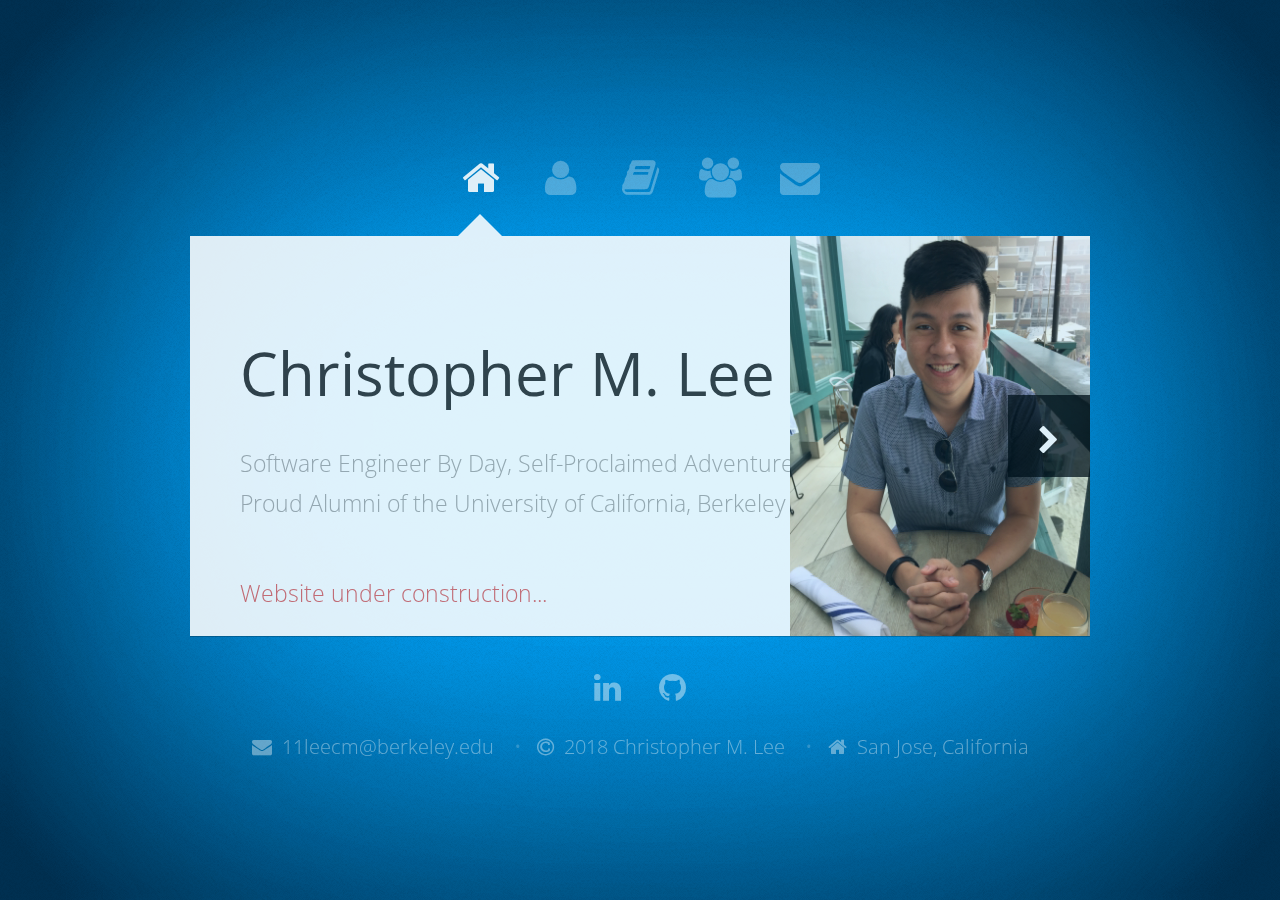
<file: index.html>
<!DOCTYPE html>
<!--
	Personal Website: http://www.chrismlee.com
	File: index.html
-->
<html>
	<head>
		<title>Christopher M. Lee</title>
		<meta charset="utf-8" />
		<meta name="viewport" content="width=device-width, initial-scale=1" />
		<link rel="shortcut icon" href="images/favicon.png">
		
		<link rel="stylesheet" href="assets/css/font-awesome.min.css" type="text/css" />
		<link rel="stylesheet" href="http://fonts.googleapis.com/css?family=Open+Sans+Condensed:300,300italic,700" type="text/css" />
		<link rel="stylesheet" href="assets/css/main.css" type="text/css" />
		<noscript><link rel="stylesheet" href="assets/css/noscript.css" type="text/css" /></noscript>
		
		<!--[if lt9 IE 8]>
			<script src="assets/js/ie/html5shiv.js"></script>
			<script src="assets/js/ie/respond.min.js"></script>
			<link rel="stylesheet" href="assets/css/ie8.css" />
		<![endif]-->
	</head>
	<body>
		<div id="wrapper">
			<nav id="nav">
				<a href="#home" class="icon fa-home active"><span>Home</span></a>
				<a href="#aboutme" class="icon fa-user"><span>About Me</span></a>
				<a href="#resume" class="icon fa-book"><span>Resume</span></a>
				<a href="#greatpeople" class="icon fa-users"><span>Great People</span></a>
				<a href="#contact" class="icon fa-envelope"><span>Contact</span></a>
			</nav>

			<div id="main">
				<article id="home" class="panel">
					<header>
						<h1>Christopher M. Lee</h1>
						<p id="home_p1">Software Engineer By Day, Self-Proclaimed Adventurer By Night</p>
						<p id="home_p2">Proud Alumni of the University of California, Berkeley '15</p>
						<p id="home_p3" class="red">Website under construction...</p>
					</header>
					<a href="#aboutme" class="jumplink pic">
						<span class="arrow icon fa-chevron-right"><span>About Me</span></span>
						<img src="images/me03.jpg" alt="" />
					</a>
				</article>
				<article id="aboutme" class="panel">
					<header>	
						<h2>About Me</h2>
					</header>
					<div class="row">
						<div class="8u 12u$(mobile) aboutme_bio">
							<div class="aboutme_bio_item">
								<img src="images/me02.jpg" alt="" class="aboutme_bio_image"/>
								<p class="aboutme_bio_content">
									I am a 24-year-old software engineer passionate about design, simplicity, and 
									education. I am currently working as a Software Engineer on the Product 
									Development Team at Naehas, a private company based in Palo Alto, California. 
									I recently graduated from the University of California, Berkeley (Go Bears!) 
									with a Bachelor of Science in Electrical Engineering and Computer Sciences 
									and a minor in Music.
								</p>
							</div>
						</div>
						<div class="4u 12u$(mobile) aboutme_info">
							<div class="aboutme_info_item">
								<h3 class="aboutme_info_header" id="aboutme_info_header_1">I am from</h3>
								<h3 class="aboutme_info_content">Laguna Niguel, California</h3>
							</div>
							<div class="aboutme_info_item">
								<h3 class="aboutme_info_header" id="aboutme_info_header_2">I studied at</h3>
								<h3 class="aboutme_info_content">U.C. Berkeley</h3>
							</div>
							<div class="aboutme_info_item">
								<h3 class="aboutme_info_header" id="aboutme_info_header_3">I work at</h3>
								<h3 class="aboutme_info_content">Naehas</h3>
							</div>
							<div class="aboutme_info_item">
								<h3 class="aboutme_info_header" id="aboutme_info_header_4">I live in</h3>
								<h3 class="aboutme_info_content">San Jose, California</h3>
							</div>
						</div>
					</div>
				</article>
				<article id="resume" class="panel">
					<header>
						<h2>Resume</h2>
					</header>
					<p>You can download a PDF version of my resume <a href="documents/resume2018.pdf">here</a>!</p>
				</article>
				<article id="greatpeople" class="panel">
					<header>
						<h2>Great People</h2>
					</header>
					<p>Thanks to all these great people who've helped me along the way. You all mean more to me than words can express.</p>
					<ul class="greatpeople_list">
						<li class="greatpeople_item">
							<span class="greatpeople_name" id="mom">Mom </span>
							<span class="greatpeople_content">for the unconditional love and support</span>
						</li>
						<li class="greatpeople_item">
							<span class="greatpeople_name" id="dad">Dad </span>
							<span class="greatpeople_content">for always being my number one role model</span>
						</li>
						<li class="greatpeople_item">
							<span class="greatpeople_name" id="brandon_l">Brandon L.</span>
							<span class="greatpeople_content">for reminding me to have fun with every single day</span>
						</li>
						<li class="greatpeople_item">
							<span class="greatpeople_name" id="sandy_t">Sandy T.</span>
							<span class="greatpeople_content">for continually aspiring me to become the best man I can be</span>
						</li>
						<li class="greatpeople_item">
							<span class="greatpeople_name" id="kazu_s">Kazu S. </span>
							<span class="greatpeople_content">for always looking out for me despite the situations</span>
						</li>
						<li class="greatpeople_item">
							<span class="greatpeople_name" id="vincent_t">Vincent T. </span>
							<span class="greatpeople_content">for always being down to chill and enjoy life</span>
						</li>
						<li class="greatpeople_item">
							<span class="greatpeople_name" id="grady_t">Grady T. </span>
							<span class="greatpeople_content">for struggling together and surviving through our college years</span>
						</li>
						<li class="greatpeople_item">
							<span class="greatpeople_name" id="christian_c">Daniel H. </span>
							<span class="greatpeople_content">for reminding me to do with I love and love what I do</span>
						</li>
					</ul>
				</article>
				<article id="contact" class="panel">
					<header>
						<h2>Contact Me</h2>
					</header>
					<p>Feel free to reach me through email, social media, or quickly send a message below!</p>
					<form action="" id="contact_form">
						<div>
							<div class="row">
								<div class="6u 12u$(mobile)">
									<label class=label-form" for="name">Name *</label>
									<input type="text" name="name" placeholder="Enter your name" id="contact_name" />
									<label class="contact_error" for="name" id="contact_name_error">Please enter your name.</label>
								</div>
								<div class="6u$ 12u$(mobile)">
									<label class=label-form" for="email">Email *</label>
									<input type="text" name="email" placeholder="Enter your email address" id="contact_email" />
									<label class="contact_error" for="email" id="contact_email_error">Please enter your email address.</label>
								</div>
								<div class="12u$">
									<label class=label-form" for="subject">Subject *</label>
									<input type="text" name="subject" placeholder="Enter the subject" id="contact_subject" />
									<label class="contact_error" for="subject" id="contact_subject_error">Please enter the subject.</label>
								</div>
								<div class="12u$">
									<label class=label-form" for="message">Message *</label>
									<textarea name="message" placeholder="Enter your message" rows="8" id="contact_message"></textarea>
									<label class="contact_error" for="message" id="contact_message_error">Please enter your message.</label>
								</div>
								<div class="12u$">
									<input type="submit" name="submit" value="Send Message" id="contact_submit" />
								</div>
							</div>
						</div>
					</form>
				</article>
				<article id="contact_submit_success" class="panel">
					<header>
						<h2>Success!</h2>
					</header>
					<p>Thanks, your message has been sent successfully! We will be in touch soon.</p>
					<a href="#home" class="jumplink" id="contact_submit_success_return">
						<input type="button" value="Return to Home Page" />
					</a>
				</article>
				<article id="contact_submit_failure" class="panel">
					<header>
						<h2>Failure!</h2>
					</header>
					<p>Sorry, your message has failed to send! Please check your input fields, or try again later.</p>
					<a href="#contact" class="jumplink" id="contact_submit_failure_return">
						<input type="button" value="Return to Contact Form" />
					</a>
				</article>
			</div>

			<div id="footer">
				<nav id="social_media_nav">
					<a href="https://www.linkedin.com/in/11leecm" class="icon fa-linkedin"><span>LinkedIn</span></a>
					<a href="https://github.com/11leecm" class="icon fa-github"><span>Github</span></a>
				</nav>
				<ul id="copyright">
					<li><span class="icon fa-envelope"></span> 11leecm@berkeley.edu</li>
					<li><span class="icon fa-copyright"></span> 2018 Christopher M. Lee</li>
					<li><span class="icon fa-home"></span> San Jose, California</li>
				</ul>
			</div>
		</div>

		<!-- Scripts -->
		<script src="assets/js/jquery-1.11.3.min.js"></script>
		<script src="assets/js/skel.min.js"></script>
		<script src="assets/js/skel-viewport.min.js"></script>
		<script src="assets/js/util.js"></script>
		<script src="assets/js/main.js"></script>
	</body>
</html>
</file>
<file: assets/css/noscript.css>
/*
	Personal Website: http://www.chrismlee.com
	File: assets/css/noscript.css
*/

/* Wrapper */

	#wrapper {
		opacity: 1.0;
	}

/* Nav */

	#nav {
		margin-top: 4em;
	}

		#nav a {
			opacity: 1.0;
		}

			#nav a:before, #nav a:after {
				display: none;
			}

			#nav a span {
				top: 0;
				opacity: 1.0;
			}

				#nav a span:after {
					display: none;
				}

/* Panels */

	#main {
		background: none;
		box-shadow: none;
	}

	.panel {
		position: relative;
		background: #ffffff;
		box-shadow: 0px 1px 0px 0px rgba(0, 0, 0, 0.25);
	}
</file>
<file: assets/css/ie8.css>
/*
	Personal Website: http://www.chrismlee.com
	File: assets/css/ie8.css
*/

/* Basic */

	body {
		background-image: url("images/bg.jpg");
		background-size: cover;
		-ms-behavior: url("assets/js/ie/backgroundsize.min.htc");
	}

/* Section/Article */

	section > .last-child, section.last-child, article > .last-child, article.last-child {
		margin-bottom: 0;
	}

/* Nav */

	#nav a span {
		display: none !important;
	}

	#nav a:before {
		font-size: 1.75em;
	}
</file>
<file: assets/css/main.css>
/*
	Personal Website: http://www.chrismlee.com
	File: assets/css/main.css
*/

/* Reset */

	html, body, div, span, applet, object, iframe, h1, h2, h3, h4, h5, h6, p, blockquote, pre, a, abbr, acronym, address, big, cite, code, del, dfn, em, img, ins, kbd, q, s, samp, small, strike, strong, sub, sup, tt, var, b, u, i, center, dl, dt, dd, ol, ul, li, fieldset, form, label, legend, table, caption, tbody, tfoot, thead, tr, th, td, article, aside, canvas, details, embed, figure, figcaption, footer, header, hgroup, menu, nav, output, ruby, section, summary, time, mark, audio, video {
		margin: 0;
		padding: 0;
		border: 0;
		font-size: 100%;
		font: inherit;
		vertical-align: baseline;
	}

	article, aside, details, figcaption, figure, footer, header, hgroup, menu, nav, section {
		display: block;
	}

	body {
		line-height: 1;
	}

	ol, ul {
		list-style: none;
	}

	blockquote, q {
		quotes: none;
	}

	blockquote:before, blockquote:after, q:before, q:after {
		content: '';
		content: none;
	}

	table {
		border-collapse: collapse;
		border-spacing: 0;
	}

	body {
		-webkit-text-size-adjust: none;
	}

/* Box Model */

	*, *:before, *:after {
		-moz-box-sizing: border-box;
		-webkit-box-sizing: border-box;
		box-sizing: border-box;
	}

/* Grid */

	.row {
		border-bottom: solid 1px transparent;
		-moz-box-sizing: border-box;
		-webkit-box-sizing: border-box;
		box-sizing: border-box;
	}

	.row > * {
		float: left;
		-moz-box-sizing: border-box;
		-webkit-box-sizing: border-box;
		box-sizing: border-box;
	}

	.row:after, .row:before {
		content: '';
		display: block;
		clear: both;
		height: 0;
	}

	.row.uniform > * > :first-child {
		margin-top: 0;
	}

	.row.uniform > * > :last-child {
		margin-bottom: 0;
	}

	.row.\30 \25 > * {
		padding: 0 0 0 0px;
	}

	.row.\30 \25 {
		margin: 0 0 -1px 0px;
	}

	.row.uniform.\30 \25 > * {
		padding: 0px 0 0 0px;
	}

	.row.uniform.\30 \25 {
		margin: 0px 0 -1px 0px;
	}

	.row > * {
		padding: 0 0 0 40px;
	}

	.row {
		margin: 0 0 -1px -40px;
	}

	.row.uniform > * {
		padding: 40px 0 0 40px;
	}

	.row.uniform {
		margin: -40px 0 -1px -40px;
	}

	.row.\32 00\25 > * {
		padding: 0 0 0 80px;
	}

	.row.\32 00\25 {
		margin: 0 0 -1px -80px;
	}

	.row.uniform.\32 00\25 > * {
		padding: 80px 0 0 80px;
	}

	.row.uniform.\32 00\25 {
		margin: -80px 0 -1px -80px;
	}

	.row.\31 50\25 > * {
		padding: 0 0 0 60px;
	}

	.row.\31 50\25 {
		margin: 0 0 -1px -60px;
	}

	.row.uniform.\31 50\25 > * {
		padding: 60px 0 0 60px;
	}

	.row.uniform.\31 50\25 {
		margin: -60px 0 -1px -60px;
	}

	.row.\35 0\25 > * {
		padding: 0 0 0 20px;
	}

	.row.\35 0\25 {
		margin: 0 0 -1px -20px;
	}

	.row.uniform.\35 0\25 > * {
		padding: 20px 0 0 20px;
	}

	.row.uniform.\35 0\25 {
		margin: -20px 0 -1px -20px;
	}

	.row.\32 5\25 > * {
		padding: 0 0 0 10px;
	}

	.row.\32 5\25 {
		margin: 0 0 -1px -10px;
	}

	.row.uniform.\32 5\25 > * {
		padding: 10px 0 0 10px;
	}

	.row.uniform.\32 5\25 {
		margin: -10px 0 -1px -10px;
	}

	.\31 2u, .\31 2u\24 {
		width: 100%;
		clear: none;
		margin-left: 0;
	}

	.\31 1u, .\31 1u\24 {
		width: 91.6666666667%;
		clear: none;
		margin-left: 0;
	}

	.\31 0u, .\31 0u\24 {
		width: 83.3333333333%;
		clear: none;
		margin-left: 0;
	}

	.\39 u, .\39 u\24 {
		width: 75%;
		clear: none;
		margin-left: 0;
	}

	.\38 u, .\38 u\24 {
		width: 66.6666666667%;
		clear: none;
		margin-left: 0;
	}

	.\37 u, .\37 u\24 {
		width: 58.3333333333%;
		clear: none;
		margin-left: 0;
	}

	.\36 u, .\36 u\24 {
		width: 50%;
		clear: none;
		margin-left: 0;
	}

	.\35 u, .\35 u\24 {
		width: 41.6666666667%;
		clear: none;
		margin-left: 0;
	}

	.\34 u, .\34 u\24 {
		width: 33.3333333333%;
		clear: none;
		margin-left: 0;
	}

	.\33 u, .\33 u\24 {
		width: 25%;
		clear: none;
		margin-left: 0;
	}

	.\32 u, .\32 u\24 {
		width: 16.6666666667%;
		clear: none;
		margin-left: 0;
	}

	.\31 u, .\31 u\24 {
		width: 8.3333333333%;
		clear: none;
		margin-left: 0;
	}

	.\31 2u\24 + *,
	.\31 1u\24 + *,
	.\31 0u\24 + *,
	.\39 u\24 + *,
	.\38 u\24 + *,
	.\37 u\24 + *,
	.\36 u\24 + *,
	.\35 u\24 + *,
	.\34 u\24 + *,
	.\33 u\24 + *,
	.\32 u\24 + *,
	.\31 u\24 + * {
		clear: left;
	}

	.\-11u {
		margin-left: 91.66667%;
	}

	.\-10u {
		margin-left: 83.33333%;
	}

	.\-9u {
		margin-left: 75%;
	}

	.\-8u {
		margin-left: 66.66667%;
	}

	.\-7u {
		margin-left: 58.33333%;
	}

	.\-6u {
		margin-left: 50%;
	}

	.\-5u {
		margin-left: 41.66667%;
	}

	.\-4u {
		margin-left: 33.33333%;
	}

	.\-3u {
		margin-left: 25%;
	}

	.\-2u {
		margin-left: 16.66667%;
	}

	.\-1u {
		margin-left: 8.33333%;
	}

	@media screen and (min-width: 737px) {

		.row > * {
			padding: 25px 0 0 25px;
		}
		
		.row.no_space > * {
			padding: 0;
		}

		.row {
			margin: -25px 0 -1px -25px;
		}
		
		.row.no_space {
			margin: 0 0 -1px 0;
		}

		.row.uniform > * {
			padding: 25px 0 0 25px;
		}

		.row.uniform {
			margin: -25px 0 -1px -25px;
		}

		.row.\32 00\25 > * {
			padding: 50px 0 0 50px;
		}

		.row.\32 00\25 {
			margin: -50px 0 -1px -50px;
		}

		.row.uniform.\32 00\25 > * {
			padding: 50px 0 0 50px;
		}

		.row.uniform.\32 00\25 {
			margin: -50px 0 -1px -50px;
		}

		.row.\31 50\25 > * {
			padding: 37.5px 0 0 37.5px;
		}

		.row.\31 50\25 {
			margin: -37.5px 0 -1px -37.5px;
		}

		.row.uniform.\31 50\25 > * {
			padding: 37.5px 0 0 37.5px;
		}

		.row.uniform.\31 50\25 {
			margin: -37.5px 0 -1px -37.5px;
		}

		.row.\35 0\25 > * {
			padding: 12.5px 0 0 12.5px;
		}

		.row.\35 0\25 {
			margin: -12.5px 0 -1px -12.5px;
		}

		.row.uniform.\35 0\25 > * {
			padding: 12.5px 0 0 12.5px;
		}

		.row.uniform.\35 0\25 {
			margin: -12.5px 0 -1px -12.5px;
		}

		.row.\32 5\25 > * {
			padding: 6.25px 0 0 6.25px;
		}

		.row.\32 5\25 {
			margin: -6.25px 0 -1px -6.25px;
		}

		.row.uniform.\32 5\25 > * {
			padding: 6.25px 0 0 6.25px;
		}

		.row.uniform.\32 5\25 {
			margin: -6.25px 0 -1px -6.25px;
		}

		.\31 2u\28desktop\29, .\31 2u\24\28desktop\29 {
			width: 100%;
			clear: none;
			margin-left: 0;
		}

		.\31 1u\28desktop\29, .\31 1u\24\28desktop\29 {
			width: 91.6666666667%;
			clear: none;
			margin-left: 0;
		}

		.\31 0u\28desktop\29, .\31 0u\24\28desktop\29 {
			width: 83.3333333333%;
			clear: none;
			margin-left: 0;
		}

		.\39 u\28desktop\29, .\39 u\24\28desktop\29 {
			width: 75%;
			clear: none;
			margin-left: 0;
		}

		.\38 u\28desktop\29, .\38 u\24\28desktop\29 {
			width: 66.6666666667%;
			clear: none;
			margin-left: 0;
		}

		.\37 u\28desktop\29, .\37 u\24\28desktop\29 {
			width: 58.3333333333%;
			clear: none;
			margin-left: 0;
		}

		.\36 u\28desktop\29, .\36 u\24\28desktop\29 {
			width: 50%;
			clear: none;
			margin-left: 0;
		}

		.\35 u\28desktop\29, .\35 u\24\28desktop\29 {
			width: 41.6666666667%;
			clear: none;
			margin-left: 0;
		}

		.\34 u\28desktop\29, .\34 u\24\28desktop\29 {
			width: 33.3333333333%;
			clear: none;
			margin-left: 0;
		}

		.\33 u\28desktop\29, .\33 u\24\28desktop\29 {
			width: 25%;
			clear: none;
			margin-left: 0;
		}

		.\32 u\28desktop\29, .\32 u\24\28desktop\29 {
			width: 16.6666666667%;
			clear: none;
			margin-left: 0;
		}

		.\31 u\28desktop\29, .\31 u\24\28desktop\29 {
			width: 8.3333333333%;
			clear: none;
			margin-left: 0;
		}

		.\31 2u\24\28desktop\29 + *,
		.\31 1u\24\28desktop\29 + *,
		.\31 0u\24\28desktop\29 + *,
		.\39 u\24\28desktop\29 + *,
		.\38 u\24\28desktop\29 + *,
		.\37 u\24\28desktop\29 + *,
		.\36 u\24\28desktop\29 + *,
		.\35 u\24\28desktop\29 + *,
		.\34 u\24\28desktop\29 + *,
		.\33 u\24\28desktop\29 + *,
		.\32 u\24\28desktop\29 + *,
		.\31 u\24\28desktop\29 + * {
			clear: left;
		}

		.\-11u\28desktop\29 {
			margin-left: 91.66667%;
		}

		.\-10u\28desktop\29 {
			margin-left: 83.33333%;
		}

		.\-9u\28desktop\29 {
			margin-left: 75%;
		}

		.\-8u\28desktop\29 {
			margin-left: 66.66667%;
		}

		.\-7u\28desktop\29 {
			margin-left: 58.33333%;
		}

		.\-6u\28desktop\29 {
			margin-left: 50%;
		}

		.\-5u\28desktop\29 {
			margin-left: 41.66667%;
		}

		.\-4u\28desktop\29 {
			margin-left: 33.33333%;
		}

		.\-3u\28desktop\29 {
			margin-left: 25%;
		}

		.\-2u\28desktop\29 {
			margin-left: 16.66667%;
		}

		.\-1u\28desktop\29 {
			margin-left: 8.33333%;
		}

	}

	@media screen and (max-width: 736px) {

		.row > * {
			padding: 15px 0 0 15px;
		}
		
		.row.no_space > * {
			padding: 0;
		}
		
		.row {
			margin: -15px 0 -1px -15px;
		}
		
		.row.no_space {
			margin: 0 0 -1px 0;
		}

		.row.uniform > * {
			padding: 15px 0 0 15px;
		}

		.row.uniform {
			margin: -15px 0 -1px -15px;
		}

		.row.\32 00\25 > * {
			padding: 30px 0 0 30px;
		}

		.row.\32 00\25 {
			margin: -30px 0 -1px -30px;
		}

		.row.uniform.\32 00\25 > * {
			padding: 30px 0 0 30px;
		}

		.row.uniform.\32 00\25 {
			margin: -30px 0 -1px -30px;
		}

		.row.\31 50\25 > * {
			padding: 22.5px 0 0 22.5px;
		}

		.row.\31 50\25 {
			margin: -22.5px 0 -1px -22.5px;
		}

		.row.uniform.\31 50\25 > * {
			padding: 22.5px 0 0 22.5px;
		}

		.row.uniform.\31 50\25 {
			margin: -22.5px 0 -1px -22.5px;
		}

		.row.\35 0\25 > * {
			padding: 7.5px 0 0 7.5px;
		}

		.row.\35 0\25 {
			margin: -7.5px 0 -1px -7.5px;
		}

		.row.uniform.\35 0\25 > * {
			padding: 7.5px 0 0 7.5px;
		}

		.row.uniform.\35 0\25 {
			margin: -7.5px 0 -1px -7.5px;
		}

		.row.\32 5\25 > * {
			padding: 3.75px 0 0 3.75px;
		}

		.row.\32 5\25 {
			margin: -3.75px 0 -1px -3.75px;
		}

		.row.uniform.\32 5\25 > * {
			padding: 3.75px 0 0 3.75px;
		}

		.row.uniform.\32 5\25 {
			margin: -3.75px 0 -1px -3.75px;
		}

		.\31 2u\28mobile\29, .\31 2u\24\28mobile\29 {
			width: 100%;
			clear: none;
			margin-left: 0;
		}

		.\31 1u\28mobile\29, .\31 1u\24\28mobile\29 {
			width: 91.6666666667%;
			clear: none;
			margin-left: 0;
		}

		.\31 0u\28mobile\29, .\31 0u\24\28mobile\29 {
			width: 83.3333333333%;
			clear: none;
			margin-left: 0;
		}

		.\39 u\28mobile\29, .\39 u\24\28mobile\29 {
			width: 75%;
			clear: none;
			margin-left: 0;
		}

		.\38 u\28mobile\29, .\38 u\24\28mobile\29 {
			width: 66.6666666667%;
			clear: none;
			margin-left: 0;
		}

		.\37 u\28mobile\29, .\37 u\24\28mobile\29 {
			width: 58.3333333333%;
			clear: none;
			margin-left: 0;
		}

		.\36 u\28mobile\29, .\36 u\24\28mobile\29 {
			width: 50%;
			clear: none;
			margin-left: 0;
		}

		.\35 u\28mobile\29, .\35 u\24\28mobile\29 {
			width: 41.6666666667%;
			clear: none;
			margin-left: 0;
		}

		.\34 u\28mobile\29, .\34 u\24\28mobile\29 {
			width: 33.3333333333%;
			clear: none;
			margin-left: 0;
		}

		.\33 u\28mobile\29, .\33 u\24\28mobile\29 {
			width: 25%;
			clear: none;
			margin-left: 0;
		}

		.\32 u\28mobile\29, .\32 u\24\28mobile\29 {
			width: 16.6666666667%;
			clear: none;
			margin-left: 0;
		}

		.\31 u\28mobile\29, .\31 u\24\28mobile\29 {
			width: 8.3333333333%;
			clear: none;
			margin-left: 0;
		}

		.\31 2u\24\28mobile\29 + *,
		.\31 1u\24\28mobile\29 + *,
		.\31 0u\24\28mobile\29 + *,
		.\39 u\24\28mobile\29 + *,
		.\38 u\24\28mobile\29 + *,
		.\37 u\24\28mobile\29 + *,
		.\36 u\24\28mobile\29 + *,
		.\35 u\24\28mobile\29 + *,
		.\34 u\24\28mobile\29 + *,
		.\33 u\24\28mobile\29 + *,
		.\32 u\24\28mobile\29 + *,
		.\31 u\24\28mobile\29 + * {
			clear: left;
		}

		.\-11u\28mobile\29 {
			margin-left: 91.66667%;
		}

		.\-10u\28mobile\29 {
			margin-left: 83.33333%;
		}

		.\-9u\28mobile\29 {
			margin-left: 75%;
		}

		.\-8u\28mobile\29 {
			margin-left: 66.66667%;
		}

		.\-7u\28mobile\29 {
			margin-left: 58.33333%;
		}

		.\-6u\28mobile\29 {
			margin-left: 50%;
		}

		.\-5u\28mobile\29 {
			margin-left: 41.66667%;
		}

		.\-4u\28mobile\29 {
			margin-left: 33.33333%;
		}

		.\-3u\28mobile\29 {
			margin-left: 25%;
		}

		.\-2u\28mobile\29 {
			margin-left: 16.66667%;
		}

		.\-1u\28mobile\29 {
			margin-left: 8.33333%;
		}

	}

/* Basic */

	body {
		background-image: url("../../images/overlay.png"), url("../../images/background.png");
		background-repeat: repeat, no-repeat;
		background-size: auto, 100% 100%;
		font-family: 'Open Sans Condensed', sans-serif;
		font-weight: 300;
		color: #777777;
	}
	
		body.is-loading *, body.is-loading *:before, body.is-loading *:after {
			-moz-transition: none !important;
			-webkit-transition: none !important;
			-ms-transition: none !important;
			transition: none !important;
			-moz-animation: none !important;
			-webkit-animation: none !important;
			-ms-animation: none !important;
			animation: none !important;
		}

	input, textarea, select {
		font-family: 'Open Sans Condensed', sans-serif;
		font-weight: 300;
		color: #777777;
	}

	strong, b, h1, h2, h3, h4, h5, h6 {
		font-weight: 400;
		color: #363636;
	}

	blockquote {
		border-left: solid 0.5em #ddd;
		padding: 1em 0 1em 2em;
		font-style: italic;
	}

	em, i {
		font-style: italic;
	}

	hr {
		border: 0;
		border-top: solid 1px #ddd;
		padding: 1.5em 0 0 0;
		margin: 1.75em 0 0 0;
	}

	sub {
		position: relative;
		top: 0.5em;
		font-size: 0.8em;
	}

	sup {
		position: relative;
		top: -0.5em;
		font-size: 0.8em;
	}

	br.clear {
		clear: both;
	}

	p, ul, ol, dl, table, blockquote, form {
		margin-bottom: 1em;
	}

/* Table */

	table {
		width: 100%;
	}

		table.default tbody tr {
			border-bottom: solid 1px #f4f4f4;
		}

		table.default td {
			padding: 0.5em 1em 0.5em 1em;
		}

		table.default th {
			text-align: left;
			font-weight: 400;
			padding: 0.5em 1em 0.5em 1em;
		}

		table.default thead {
			border-bottom: solid 2px #f4f4f4;
		}

/* Form */

	form label {
		display: block;
		font-weight: 400;
		color: #363636;
		margin: 0 0 0.5em 0;
	}

	form input[type="text"],
	form input[type="email"],
	form input[type="password"],
	form select,
	form textarea {
		-webkit-appearance: none;
		border: 0;
		background: #f4f4f4;
		padding: 0.75em;
		width: 100%;
		-moz-transition: background-color .25s ease-in-out;
		-webkit-transition: background-color .25s ease-in-out;
		-ms-transition: background-color .25s ease-in-out;
		transition: background-color .25s ease-in-out;
	}

		form input[type="text"]:focus,
		form input[type="email"]:focus,
		form input[type="password"]:focus,
		form select:focus,
		form textarea:focus {
			background: #f8f8f8;
		}

	form input[type="text"],
	form input[type="email"],
	form input[type="password"],
	form select {
		line-height: 1.35em;
	}

	form ::-webkit-input-placeholder {
		color: #999;
	}

	form :-moz-placeholder {
		color: #999;
	}

	form ::-moz-placeholder {
		color: #999;
	}

	form :-ms-input-placeholder {
		color: #999;
	}

/* Section/Article */

	section, article {
		margin-bottom: 3em;
	}

		section > :last-child, section:last-child, article > :last-child, article:last-child {
			margin-bottom: 0;
		}

	header > p {
		color: #aaa;
	}

/* Image */

	.image {
		display: inline-block;
	}

		.image img {
			display: block;
			width: 100%;
		}

		.image.fit {
			display: block;
			width: 100%;
		}

		.image.featured {
			display: block;
			width: 100%;
			margin: 0 0 2em 0;
		}

		.image.left {
			float: left;
			margin: 0 2em 2em 0;
		}

		.image.centered {
			display: block;
			margin: 0 0 2em 0;
		}

			.image.centered img {
				margin: 0 auto;
				width: auto;
			}

/* Button */

	input[type="button"],
	input[type="submit"],
	input[type="reset"],
	button,
	.button {
		-webkit-appearance: none;
		display: inline-block;
		background-color: #222222;
		color: #ffffff;
		border: 0;
		cursor: pointer;
		outline: 0;
		-moz-transition: background-color .25s ease-in-out;
		-webkit-transition: background-color .25s ease-in-out;
		-ms-transition: background-color .25s ease-in-out;
		transition: background-color .25s ease-in-out;
	}

		input[type="button"]:hover,
		input[type="submit"]:hover,
		input[type="reset"]:hover,
		button:hover,
		.button:hover {
			background-color: #333333;
		}

		input[type="button"]:active,
		input[type="submit"]:active,
		input[type="reset"]:active,
		button:active,
		.button:active {
			background-color: #444444;
		}

		input[type="button"].alt,
		input[type="submit"].alt,
		input[type="reset"].alt,
		button.alt,
		.button.alt {
			background-color: #777777;
		}

			input[type="button"].alt:hover,
			input[type="submit"].alt:hover,
			input[type="reset"].alt:hover,
			button.alt:hover,
			.button.alt:hover {
				background-color: #888888;
			}

			input[type="button"].alt:active,
			input[type="submit"].alt:active,
			input[type="reset"].alt:active,
			button.alt:active,
			.button.alt:active {
				background-color: #999999;
			}

/* List */

	ul.default {
		list-style: disc;
		padding-left: 1em;
	}

		ul.default li {
			padding-left: 0.5em;
		}

	ul.actions li {
		display: inline-block;
		margin-left: 0.5em;
	}

		ul.actions li:first-child {
			margin-left: 0;
		}

	ol.default {
		list-style: decimal;
		padding-left: 1.25em;
	}

		ol.default li {
			padding-left: 0.25em;
		}

/* Icons */

	.icon {
		position: relative;
		text-decoration: none;
	}

		.icon:before {
			-moz-osx-font-smoothing: grayscale;
			-webkit-font-smoothing: antialiased;
			font-family: FontAwesome;
			font-style: normal;
			font-weight: normal;
			text-transform: none !important;
		}

		.icon > .label {
			display: none;
		}

/* Nav */

	#nav a {
		position: relative;
		display: inline-block;
		color: #ffffff;
		width: 1em;
		height: 1em;
		line-height: 0.9em;
	}

		#nav a.icon:before {
			padding-right: 0;
		}

/* Panels */

	#main {
		position: relative;
		overflow: hidden;
	}

	.panel {
		position: relative;
	}

/* Home */

	#home {
	
	}

		#home .pic {
			position: relative;
			display: block;
		}

			#home .pic:before {
				content: '';
				position: absolute;
				top: 0;
				left: 0;
				width: 100%;
				height: 100%;
				z-index: 1;
			}

/* About Me */

	#aboutme {
		
	}
		
		#aboutme .aboutme_bio {
			
		}
	
			#aboutme .aboutme_bio .aboutme_bio_item {
				position: relative;
			}

				#aboutme .aboutme_bio .aboutme_bio_item .aboutme_bio_image {
					display: block;
					margin: 0 auto;
					width: 50%;
					border-radius: 100%;
				}
	
				#aboutme .aboutme_bio .aboutme_bio_item .aboutme_bio_content {
					font-size: 0.9em;
					line-height: 1.50em;
					margin-bottom: 0;
					text-align: center;
				}
	
		#aboutme .aboutme_info {

		}
	
			#aboutme .aboutme_info .aboutme_info_item {
				position: relative;
				padding-bottom: 25px;
				margin-bottom: 25px;
			}
	
				#aboutme .aboutme_info .aboutme_info_item .aboutme_info_header {
					text-transform: uppercase;
					font-weight: 700;
					font-size: 1.10em;
					letter-spacing: 1px;
					padding-bottom: 10px;
				}
				
					#aboutme .aboutme_info .aboutme_info_item .aboutme_info_header#aboutme_info_header_1 {
						color: #33a3f3;
					}
					
					#aboutme .aboutme_info .aboutme_info_item .aboutme_info_header#aboutme_info_header_2 {
						color: #78c272;
					}
					
					#aboutme .aboutme_info .aboutme_info_item .aboutme_info_header#aboutme_info_header_3 {
						color: #febe10;
					}
					
					#aboutme .aboutme_info .aboutme_info_item .aboutme_info_header#aboutme_info_header_4 {
						color: #de6868;
					}
	
				#aboutme .aboutme_info .aboutme_info_item .aboutme_info_content {
		
				}
			
				#aboutme .aboutme_info .aboutme_info_item:after {
					content: '';
					position: absolute;
					width: 50px;
					height: 2px;
					background: #c5c4c6;
				}
				
				#aboutme .aboutme_info .aboutme_info_item:last-child {
					padding-bottom: 10px;
					margin-bottom: 0;
				}
			
				#aboutme .aboutme_info .aboutme_info_item:last-child:after {
					display: none;
				}

/* Resume */

	#resume {
	
	}

/* Great People */

	#greatpeople {
	
	}
	
		#greatpeople .greatpeople_list {
			padding-top: 10px;
			text-align: center;
		}
		
			#greatpeople .greatpeople_list .greatpeople_item {
				font-size: 0.9em;
				padding-bottom: 10px;
			}
			
				#greatpeople .greatpeople_list .greatpeople_item .greatpeople_name {
					
				}
				
					#greatpeople .greatpeople_list .greatpeople_item .greatpeople_name#mom {
						color: #33a3f3;
					}
					
					#greatpeople .greatpeople_list .greatpeople_item .greatpeople_name#dad {
						color: #78c272;
					}
					
					#greatpeople .greatpeople_list .greatpeople_item .greatpeople_name#brandon_l {
						color: #febe10;
					}
					
					#greatpeople .greatpeople_list .greatpeople_item .greatpeople_name#sandy_t {
						color: #de6868;
					}
					
					#greatpeople .greatpeople_list .greatpeople_item .greatpeople_name#kazu_s {
						color: #33a3f3;
					}
					
					#greatpeople .greatpeople_list .greatpeople_item .greatpeople_name#vincent_t {
						color: #78c727;
					}
					
					#greatpeople .greatpeople_list .greatpeople_item .greatpeople_name#grady_t {
						color: #febe10;
					}
					
					#greatpeople .greatpeople_list .greatpeople_item .greatpeople_name#christian_c {
						color: #de6868;
					}

/* Contact */

	#contact {
	
	}
		
		#contact .contact_error {
			color: #de6868;
		}

/* Contact Submit Success */
		
	#contact_submit_success {
	
	}
	
/* Contact Submit Failure */
	
	#contact_submit_failure {
	
	}

/* Footer */

	#footer {
		color: #ccc;
		color: rgba(255, 255, 255, 0.45);
	}

		#footer a {
			color: #ddd;
			color: rgba(255, 255, 255, 0.65);
			-moz-transition: color .25s ease-in-out;
			-webkit-transition: color .25s ease-in-out;
			-ms-transition: color .25s ease-in-out;
			transition: color .25s ease-in-out;
		}

			#footer a:hover {
				color: white;
			}
		
		#footer #social_media_nav {
			padding-bottom: 1.0em;
		}
			
		#footer #social_media_nav a {
			position: relative;
			display: inline-block;
			color: #ffffff;
			width: 1em;
			height: 1em;
			line-height: 0.9em;
		}
		
			#footer #social_media_nav a.icon:before {
				padding-right: 0;
			}

		#footer #copyright li {
			display: inline-block;
		}
		
			#footer #copyright li span {
				padding-right: 0.25em;
			}

			#footer #copyright li:before {
				display: inline;
				content: '\2022';
				opacity: 0.5;
				padding: 0 0.75em 0 0.75em;
			}

			#footer #copyright li:first-child:before {
				display: none;
			}
			
/* Colors */

	.blue {
		color: #33a3f3;
	}
	
	.gold {
		color: #febe10;
	}
	
	.green {
		color: #78c272;
	}
	
	.orange {
		color: #f1b15f
	}
	
	.red {
		color: #de6868;
	}
	
	.turquoise {
		color: #1abc9c;
	}

/* Desktop */

	@media screen and (min-width: 737px) {

		/* Basic */

			html {
				min-width: 100%;
				min-height: 100%;
			}

			body {
				width: 100%;
				min-width: 1000px;
				min-height: 100%;
				overflow-y: scroll;
				background-attachment: fixed;
				font-size: 14pt;
				line-height: 1.75em;
			}

			input, textarea, select {
				font-size: 14pt;
				line-height: 1.75em;
			}

			h1 {
				font-size: 3.0em;
			}

			h2 {
				font-size: 2.5em;
			}

			h3, h4, h5, h6 {
				font-size: 1.25em;
			}

		/* Section/Article */

			header {
				margin: 0 0 2.0em 0;
			}

				header > p {
					margin: 0.5em 0 0 0;
				}

		/* Button */

			input[type="button"],
			input[type="submit"],
			input[type="reset"],
			button,
			.button {
				padding: 0.7em 1.5em 0.7em 1.5em;
			}

				input[type="button"].small,
				input[type="submit"].small,
				input[type="reset"].small,
				button.small,
				.button.small {
					font-size: 0.75em;
				}

				input[type="button"].big,
				input[type="submit"].big,
				input[type="reset"].big,
				button.big,
				.button.big {
					font-size: 1.25em;
					padding: 0.5em 1.25em 0.5em 1.25em;
				}

				input[type="button"].huge,
				input[type="submit"].huge,
				input[type="reset"].huge,
				button.huge,
				.button.huge {
					font-size: 1.5em;
					padding: 0.5em 1.25em 0.5em 1.25em;
				}

		/* Wrapper */

			#wrapper {
				width: 45em;
				margin: 0 auto;
				opacity: 0.00001;
			}

				#wrapper.tall {
					padding-bottom: 3em;
				}

		/* Nav */

			#nav {
				text-align: center;
				height: 4.25em;
				cursor: default;
			}

				#nav a {
					font-size: 2.5em;
					margin: 0 0.25em 0 0.25em;
					opacity: 0.35;
					outline: 0;
					-moz-transition: opacity .25s ease-in-out;
					-webkit-transition: opacity .25s ease-in-out;
					-ms-transition: opacity .25s ease-in-out;
					transition: opacity .25s ease-in-out;
				}

					#nav a:before {
						font-size: 0.8em;
					}

					#nav a:after {
						content: '';
						display: block;
						position: absolute;
						left: 50%;
						bottom: -0.75em;
						margin-left: -0.5em;
						border-bottom: solid 0em #ffffff;
						border-left: solid 0.5em transparent;
						border-right: solid 0.5em transparent;
						-moz-transition: border-bottom-width .25s ease-in-out;
						-webkit-transition: border-bottom-width .25s ease-in-out;
						-ms-transition: border-bottom-width .25s ease-in-out;
						transition: border-bottom-width .25s ease-in-out;
					}

					#nav a span {
						display: block;
						position: absolute;
						background: #222222;
						color: #ffffff;
						top: -2.75em;
						font-size: 0.3em;
						height: 2.25em;
						line-height: 2.25em;
						left: 50%;
						opacity: 0;
						-moz-transition: opacity .25s ease-in-out;
						-webkit-transition: opacity .25s ease-in-out;
						-ms-transition: opacity .25s ease-in-out;
						transition: opacity .25s ease-in-out;
						width: 5.5em;
						margin-left: -2.75em;
					}
					
				#nav a#sandy {
					margin: 0 0.25em 0 1.5em;
				}
							
					#nav a#sandy span {
						opacity: 1;
						width: 7.5em;
						margin-left: -3.75em;
					}

						#nav a span:after {
							content: '';
							display: block;
							position: absolute;
							bottom: -0.4em;
							left: 50%;
							margin-left: -0.6em;
							border-top: solid 0.6em #222222;
							border-left: solid 0.6em transparent;
							border-right: solid 0.6em transparent;
						}

					#nav a:hover {
						opacity: 1.0;
					}

						#nav a:hover span {
							opacity: 1.0;
						}

					#nav a.active {
						opacity: 1.0;
					}

						#nav a.active:after {
							border-bottom-width: 0.5em;
						}
		
		/* Panels */

			#main {
				width: 45em;
				background: #ffffff;
				box-shadow: 0px 1px 0px 0px rgba(0, 0, 0, 0.25);
			}

			.panel {
				padding: 0;
				position: absolute;
				top: 0;
				left: 0;
				width: 45em;
			}

		/* Home */

			#home {
				padding: 0;
				height: 20em;
			}

				#home .pic {
					display: block;
					position: absolute;
					right: 0px;
					top: 0;
					height: 100%;
					text-decoration: none;
				}

					#home .pic img {
						position: relative;
						display: block;
						height: 100%;
					}

					#home .pic .arrow {
						display: block;
						position: absolute;
						right: 0;
						top: 50%;
						margin-top: -1.375em;
						width: 2.75em;
						height: 2.75em;
						background: #000;
						background: rgba(0, 0, 0, 0.75);
						color: #ffffff;
						text-align: center;
						line-height: 2.75em;
						font-size: 1.5em;
						z-index: 1;
						-moz-transition: width .15s ease-in-out, padding-right .15s ease-in-out;
						-webkit-transition: width .15s ease-in-out, padding-right .15s ease-in-out;
						-ms-transition: width .15s ease-in-out, padding-right .15s ease-in-out;
						transition: width .15s ease-in-out, padding-right .15s ease-in-out;
					}

						#home .pic .arrow:before {
							position: relative;
							padding-right: 0;
							top: 0.125em;
						}

						#home .pic .arrow span {
							display: block;
							text-indent: -9999px;
						}

					#home .pic:hover .arrow {
						width: 3em;
						padding-right: 0.25em;
					}

				#home header {
					position: absolute;
					left: 0;
					top: 0;
					width: 100%;
					height: 100%;
					margin-left: 2.5em;
				}

					#home header > h1 {
						position: absolute;
						left: 0;
						top: 30.0%;
						margin: 0;
					}

					#home header > p {
						position: absolute;
						left: 0;
						font-size: 1.15em;
						margin-top: 0;
					}
					
					#home header > p#home_p1 {
						top: 52.5%;
					}
					
					#home header > p#home_p2 {
						top: 62.5%;
					}
					
					#home header > p#home_p3 {
						top: 85.0%;
					}
					
		/* About Me */
		
			#aboutme {
				padding: 2.5em 2.5em 2.5em 2.5em;
			}
				
				#aboutme .aboutme_bio {
					text-align: left;
				}
				
					#aboutme .aboutme_bio .aboutme_bio_item {
						padding: 25px 0 25px 0;
					}
					
						#aboutme .aboutme_bio .aboutme_bio_image {
							padding-bottom: 30px;
						}
			
				#aboutme .aboutme_info {
					text-align: right;
				}
			
					#aboutme .aboutme_info .aboutme_info_item {
						
					}
					
						#aboutme .aboutme_info .aboutme_info_item:after {
							bottom: 0;
							right: 0;
						}

		/* Resume */
		
			#resume {
				padding: 2.5em 2.5em 2.5em 2.5em;
			}

		/* Great People */
		
			#greatpeople {
				padding: 2.5em 2.5em 2.5em 2.5em;
			}

		/* Contact */
		
			#contact {
				padding: 2.5em 2.5em 2.5em 2.5em;
			}
			
		/* Contact Submit Success */
		
			#contact_submit_success {
				padding: 2.5em 2.5em 2.5em 2.5em;
			}
				
		/* Contact Submit Failure */
		
			#contact_submit_failure {
				padding: 2.5em 2.5em 2.5em 2.5em;
			}
			
	
		/* Footer */

			#footer {
				text-align: center;
				padding: 1.5em 0 0 0;
				font-size: 1em;
			}
			
				#footer #social_media_nav a {
					font-size: 2.0em;
					margin: 0 0.25em 0 0.25em;
					opacity: 0.5;
					outline: 0;
					-moz-transition: opacity .25s ease-in-out, color .25s ease-in-out;
					-webkit-transition: opacity .25s ease-in-out, color .25s ease-in-out;
					-ms-transition: opacity .25s ease-in-out, color .25s ease-in-out;
					transition: opacity .25s ease-in-out, color .25s ease-in-out;
				}

					#footer #social_media_nav a:before {
						font-size: 0.8em;
					}
					
					#footer #social_media_nav span {
						display: none;
					}
						
					#footer #social_media_nav a:hover {
						opacity: 1.0;	
					}

	}

/* Mobile */

	@media screen and (max-width: 736px) {

		/* Basic */

			body, input, textarea, select {
				font-size: 11pt;
				line-height: 1.75em;
			}

			h1, h2 {
				font-size: 1.75em;
			}

			h3, h4, h5, h6 {
				font-size: 1.25em;
			}

		/* Section/Article */

			header {
				margin: 0 0 1.5em 0;
			}

				header > p {
					margin: 0.5em 0 0 0;
				}

		/* Table */

			table.style1 {
				overflow-x: scroll;
			}

		/* List */

			ul.actions li {
				display: block;
				margin: 0.5em 0 0 0;
			}

				ul.actions li:first-child {
					margin-top: 0;
				}

		/* Button */

			input[type="button"],
			input[type="submit"],
			input[type="reset"],
			button,
			.button {
				display: block;
				width: 100%;
				padding: 0.75em 0 0.75em 0;
				text-align: center;
			}

		/* Wrapper */

			#wrapper {
				padding: 7px;
			}

		/* Nav */

			#nav {
				text-align: center;
				margin: 6px 0 8px 0;
			}

				#nav a {
					font-size: 2em;
					opacity: 0.5;
					outline: 0;
					width: 1.5em;
					height: 1.5em;
					line-height: 1.35em;
					margin: 0 0.25em 0 0.25em;
				}

					#nav a:active {
						opacity: 1.0;
					}

					#nav a span {
						display: none;
					}

		/* Panels */

			#main {
				background: none;
			}

			.panel {
				padding: 0;
				margin: 0 0 7px 0;
				background: #ffffff;
				box-shadow: 0px 1px 0px 0px rgba(0, 0, 0, 0.25);
			}

				.panel header {
					padding-top: 1em;
				}

		/* Home */

			#home {
				padding: 15px 15px 15px 15px;
			}
			
				#home .pic {
					width: 100%;
				}

					#home .pic img {
						display: block;
						width: 100%;
					}

					#home .pic .arrow {
						display: none;
					}

				#home header {
					text-align: center;
				}

					#home header > h1 {
						font-size: 2.5em;
					}

					#home header > p {
						font-size: 1.15em;
					}
				
					#home header > p#home_p1 {
						margin-top: 1.0em;
					}
				
					#home header > p#home_p2 {
						margin-top: 0em;
					}
		
		/* About Me */
		
			#aboutme {
				padding: 15px 15px 15px 15px;
			}
			
				#aboutme .aboutme_bio {
				
				}
				
					#aboutme .aboutme_bio .aboutme_bio_item {
						padding: 0 0 0 0;
					}
					
						#aboutme .aboutme_bio .aboutme_bio_image {
							padding-bottom: 20px;
						}
	
				#aboutme .aboutme_info {
					text-align: center;
				}
		
					#aboutme .aboutme_info .aboutme_info_item {

					}
				
						#aboutme .aboutme_info .aboutme_info_item:after {
							position: absolute;
							bottom: 0;
							right: calc(50% - 25px);
						}
		
		/* Resume */
		
			#resume {
				padding: 15px 15px 15px 15px;
			}
		
		/* Great People */
		
			#greatpeople {
				padding: 15px 15px 15px 15px;
			}
		
		/* Contact */
		
			#contact {
				padding: 15px 15px 15px 15px;
			}
			
		/* Contact Submit Success */
		
			#contact_submit_success {
				padding: 15px 15px 15px 15px;
			}
			
		/* Contact Submit Failure */
		
			#contact_submit_failure {
				padding: 15px 15px 15px 15px;
			}

		/* Footer */

			#footer {
				text-align: center;
				padding: 1.5em 0 0 0;
				font-size: 1.0em;
			}
			
				#footer #social_media_nav a {
					font-size: 2.0em;
					margin: 0 0.25em 0 0.25em;
					opacity: 0.5;
					outline: 0;
					width: 1.2em;
					height: 1.2em;
					line-height: 1.05em;
				}
				
					#footer #social_media_nav a:active {
						opacity: 1.0;
					}
				
					#footer #social_media_nav a span {
						display: none;
					}
					
				#footer #copyright li {
					display: block;
				}

					#footer #copyright li:before {
						display: none;
					}
					
	}
</file>
